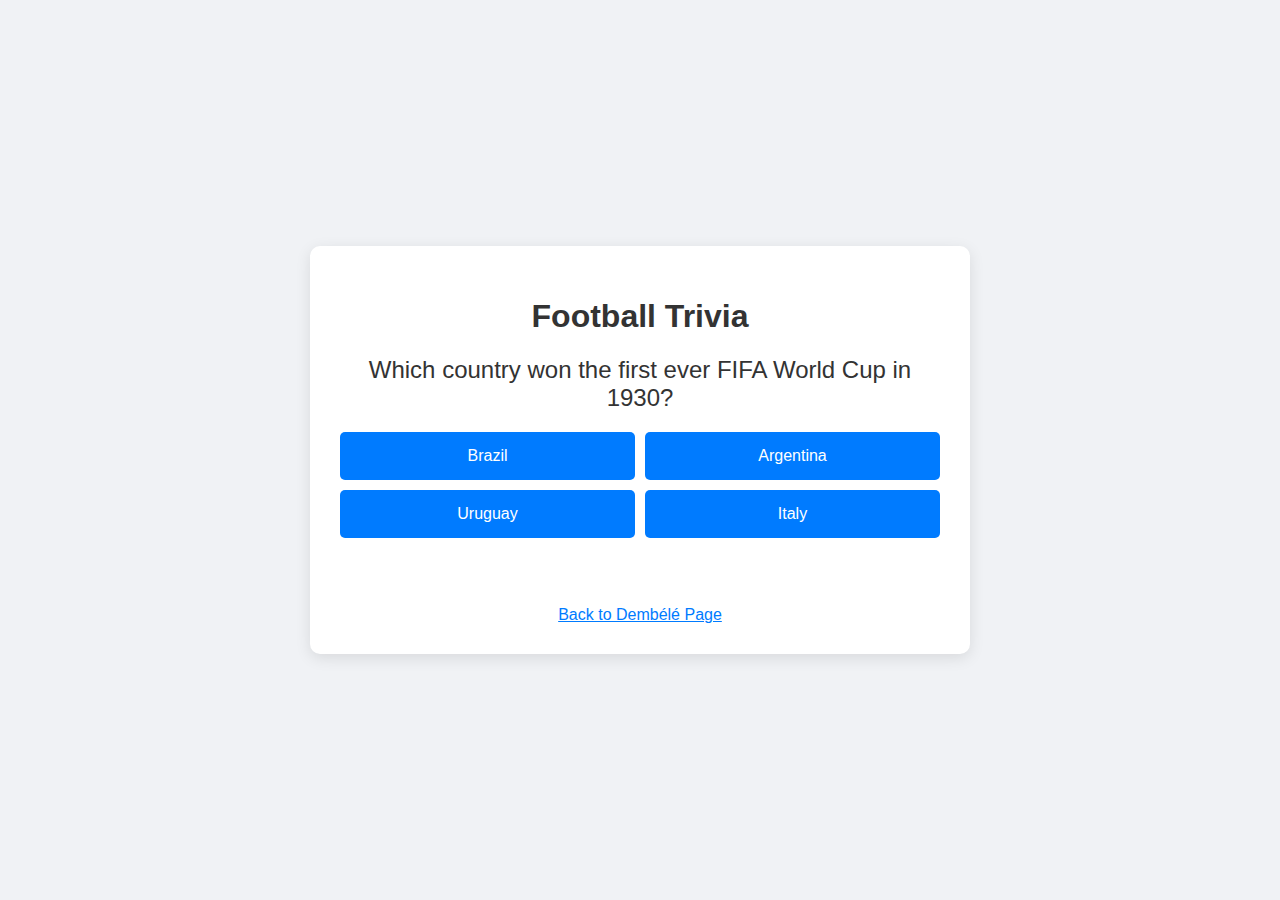
<file: app.html>
<!DOCTYPE html>
<html lang="en">
<head>
    <meta charset="UTF-8">
    <meta name="viewport" content="width=device-width, initial-scale=1.0">
    <title>Football Trivia!</title>
    <style>
        /* This is the CSS for the app */
        body {
            font-family: 'Segoe UI', Roboto, 'Helvetica Neue', Arial, sans-serif;
            background-color: #f0f2f5;
            color: #333;
            display: flex;
            justify-content: center;
            align-items: center;
            height: 100vh;
            margin: 0;
        }

        #game-container {
            background-color: white;
            padding: 30px;
            border-radius: 10px;
            box-shadow: 0 4px 15px rgba(0, 0, 0, 0.1);
            width: 90%;
            max-width: 600px;
            text-align: center;
        }

        #question-text {
            font-size: 1.5em;
            margin-bottom: 20px;
        }

        .btn-grid {
            display: grid;
            grid-template-columns: repeat(2, 1fr);
            gap: 10px;
            margin-bottom: 20px;
        }

        .btn {
            background-color: #007bff;
            color: white;
            border: none;
            padding: 15px;
            border-radius: 5px;
            font-size: 1em;
            cursor: pointer;
            transition: background-color 0.3s ease;
        }

        .btn:hover {
            background-color: #0056b3;
        }

        /* Styles for showing correct/incorrect answers */
        .btn.correct {
            background-color: #28a745;
        }

        .btn.wrong {
            background-color: #dc3545;
        }
        
        #feedback-text {
            font-size: 1.2em;
            font-weight: bold;
            min-height: 30px;
        }

        a {
            color: #007bff;
        }

    </style>
</head>
<body>

    <div id="game-container">
        <h1>Football Trivia</h1>
        <div id="question-text">Question goes here...</div>
        <div id="answer-buttons" class="btn-grid">
            </div>
        <div id="feedback-text"></div>
        <br>
        <a href="dembelePage.html">Back to Dembélé Page</a>
    </div>

    <script>
        const questionTextElement = document.getElementById('question-text');
        const answerButtonsElement = document.getElementById('answer-buttons');
        const feedbackTextElement = document.getElementById('feedback-text');

        let currentQuestionIndex = 0;
        let score = 0;

        const questions = [
            {
                question: "Which country won the first ever FIFA World Cup in 1930?",
                answers: [
                    { text: "Brazil", correct: false },
                    { text: "Argentina", correct: false },
                    { text: "Uruguay", correct: true },
                    { text: "Italy", correct: false }
                ]
            },
            {
                question: "Which player has won the most Ballon d'Or awards?",
                answers: [
                    { text: "Cristiano Ronaldo", correct: false },
                    { text: "Lionel Messi", correct: true },
                    { text: "Michel Platini", correct: false },
                    { text: "Johan Cruyff", correct: false }
                ]
            },
            {
                question: "Which club has won the most UEFA Champions League titles?",
                answers: [
                    { text: "AC Milan", correct: false },
                    { text: "Liverpool", correct: false },
                    { text: "Bayern Munich", correct: false },
                    { text: "Real Madrid", correct: true }
                ]
            },
            {
                question: "Ousmane Dembélé won the World Cup with France in which year?",
                answers: [
                    { text: "2014", correct: false },
                    { text: "2018", correct: true },
                    { text: "2022", correct: false },
                    { text: "2010", correct: false }
                ]
            }
        ];

        function startGame() {
            currentQuestionIndex = 0;
            score = 0;
            showQuestion(questions[currentQuestionIndex]);
        }

        function showQuestion(question) {
            questionTextElement.innerText = question.question;
            answerButtonsElement.innerHTML = ''; // Clear old buttons
            feedbackTextElement.innerText = '';

            question.answers.forEach(answer => {
                const button = document.createElement('button');
                button.innerText = answer.text;
                button.classList.add('btn');
                if (answer.correct) {
                    button.dataset.correct = answer.correct;
                }
                button.addEventListener('click', selectAnswer);
                answerButtonsElement.appendChild(button);
            });
        }

        function selectAnswer(e) {
            const selectedButton = e.target;
            const correct = selectedButton.dataset.correct === "true";

            // Show feedback
            if (correct) {
                feedbackTextElement.innerText = "Correct!";
                score++;
            } else {
                feedbackTextElement.innerText = "Wrong!";
            }

            // Highlight correct and wrong answers
            Array.from(answerButtonsElement.children).forEach(button => {
                if (button.dataset.correct === "true") {
                    button.classList.add('correct');
                } else {
                    button.classList.add('wrong');
                }
                button.disabled = true; // Disable buttons after answering
            });
            
            // Wait 2 seconds, then show next question or end game
            setTimeout(() => {
                currentQuestionIndex++;
                if (currentQuestionIndex < questions.length) {
                    showQuestion(questions[currentQuestionIndex]);
                } else {
                    endGame();
                }
            }, 2000);
        }

        function endGame() {
            questionTextElement.innerText = `Game Over!`;
            answerButtonsElement.innerHTML = '';
            feedbackTextElement.innerText = `You scored ${score} out of ${questions.length}!`;
        }


        // Start the game when the page loads
        startGame();
    </script>

</body>
</html>
</file>
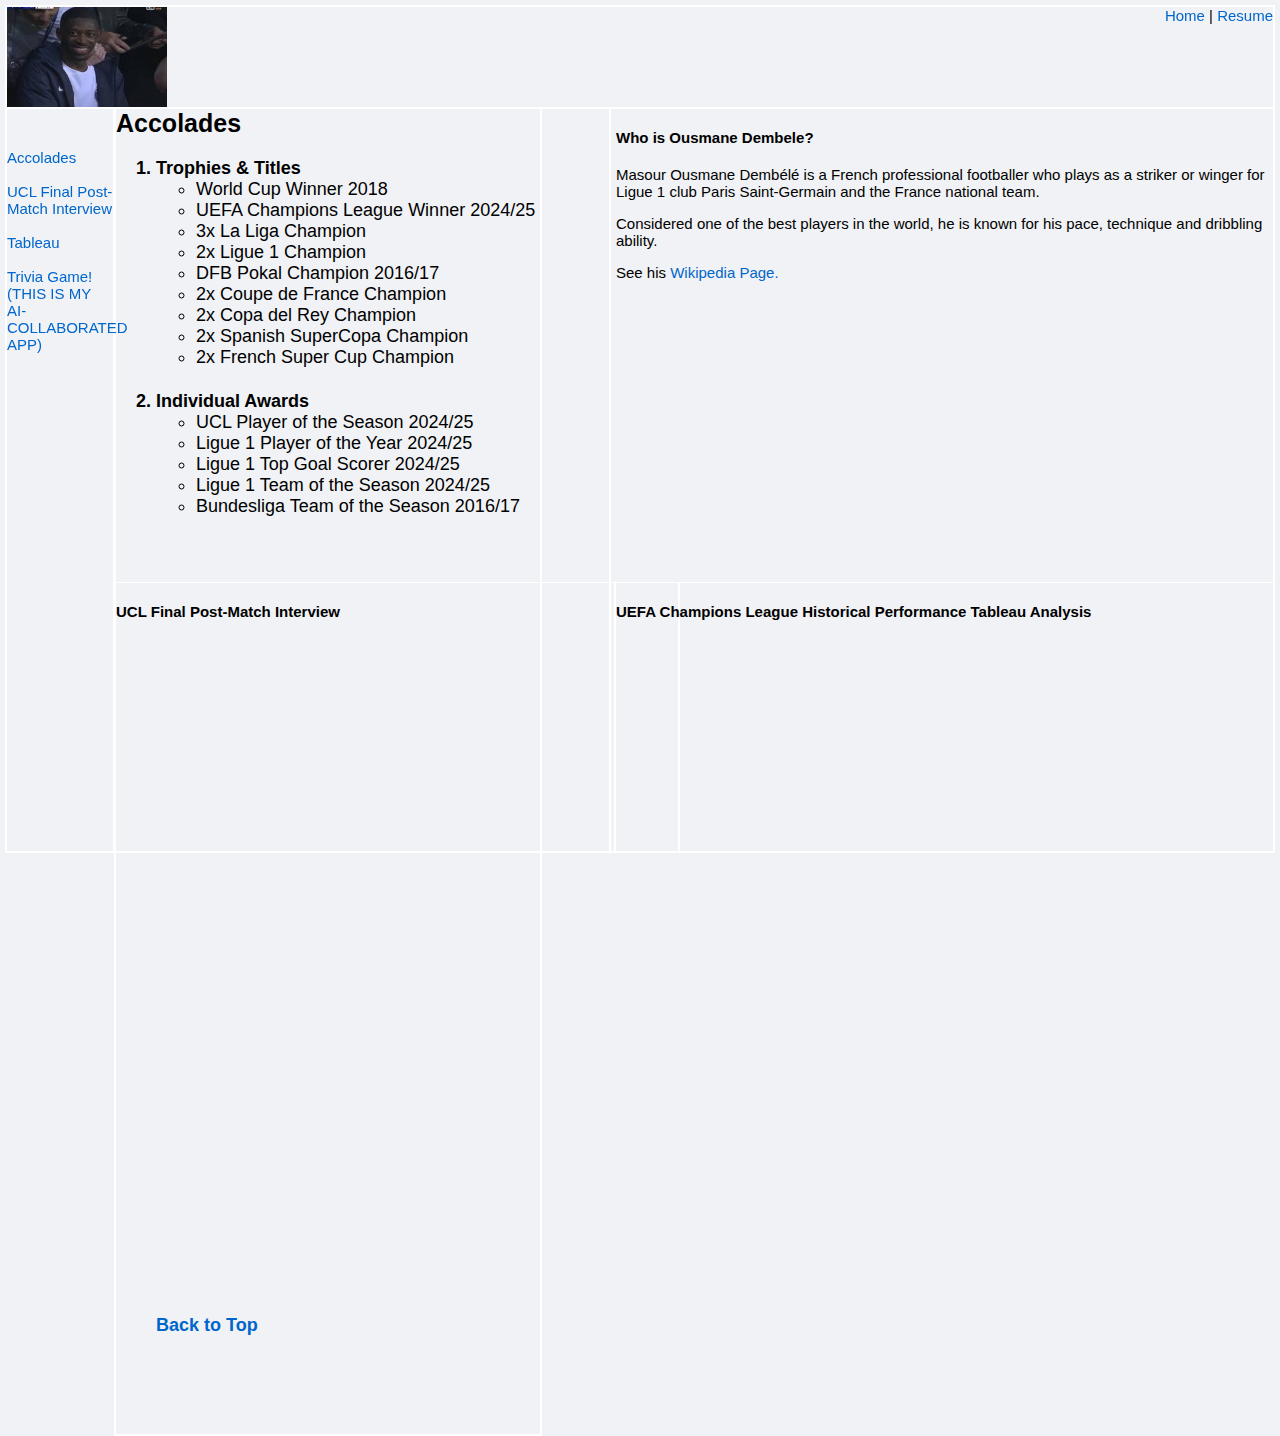
<file: dembelePage.html>
<!DOCTYPE html>
<html lang="en">
<head>
    <meta charset="UTF-8">
    <meta name="viewport" content="width=device-width, initial-scale=1.0">
    <title>Ousmane Ousmane Dembele</title>
    <link rel="stylesheet" href="styles/stylesheet.css">
    <link rel="stylesheet" href="styles/layoutstyles.css">

</head>
<body class="homebg">
    <div class="common header">
        <img src="html/images/dembele-smile.jpg" height="100" width="160" alt="Dembele after scoring against his former club">
    <span class="subheader">
        <a href="index.html" id="top">Home</a> |
        <a href="resume.html">Resume</a> 
    </span>

    </div>
    <div class="common leftmenu">
        <a href="#awa">Accolades</a>
        <br><br>
        <a href="#spe">UCL Final Post-Match Interview</a>
        <br><br>
        <a href="#tab">Tableau</a>
        <br><br>
        <a href="app.html">Trivia Game! (THIS IS MY AI-COLLABORATED APP)</a>
    </div>
    <div class="common mainbody">
        <span class="bold">Accolades</span>
        <ol>
            <li id="awa" class="resumelistheading">
                Trophies & Titles 
                <ul>
                    <li>World Cup Winner 2018</li>
                    <li>UEFA Champions League Winner 2024/25</li>
                    <li>3x La Liga Champion</li>
                    <li>2x Ligue 1 Champion</li>
                    <li>DFB Pokal Champion 2016/17</li>
                    <li>2x Coupe de France Champion</li>
                    <li>2x Copa del Rey Champion</li>
                    <li>2x Spanish SuperCopa Champion</li>
                    <li>2x French Super Cup Champion</li>
                </ul>
            </li>
            <br>
            <li  class="resumelistheading">
                Individual Awards 
                <ul>
                    <li>UCL Player of the Season 2024/25</li>
                    <li>Ligue 1 Player of the Year 2024/25</li>
                    <li>Ligue 1 Top Goal Scorer 2024/25</li>
                    <li>Ligue 1 Team of the Season 2024/25</li>
                    <li>Bundesliga Team of the Season 2016/17</li>
                </ul>
                <p>&nbsp;</p>
                <p>&nbsp;</p>
                <p>&nbsp;</p>
                <p>&nbsp;</p>
                <p>&nbsp;</p>
                <p>&nbsp;</p>
                <p>&nbsp;</p>
                <p>&nbsp;</p>
                <p>&nbsp;</p>
                <p>&nbsp;</p>
                <p>&nbsp;</p>
                <p>&nbsp;</p>
                <p>&nbsp;</p>
                <p>&nbsp;</p>
                <p>&nbsp;</p>
                <p>&nbsp;</p>
                <p>&nbsp;</p>
                <p>&nbsp;</p>
                <p>&nbsp;</p>
                <p>&nbsp;</p>
                <a href="#top">Back to Top</a>
                <p>&nbsp;</p>
                <p>&nbsp;</p>
            </li>
        </ol>
    </div>
    <div class="common toprightmenu">
        <h4>Who is Ousmane Dembele?</h4>
        <p>
            Masour Ousmane Dembélé is a French professional footballer who plays as a striker or winger for Ligue 1 club Paris Saint-Germain and the France national team. 
        </p>
        <p>
            Considered one of the best players in the world, he is known for his pace, technique and dribbling ability.
        </p>
        <p>
        See his <a href="https://en.wikipedia.org/wiki/Ousmane_Demb%C3%A9l%C3%A9" target="_blank" title="Ousmane Dembele Wikipedia Page">Wikipedia Page.</a>
        </p>
    </div>
    <div id="spe" class="common lowermainbody">
        <h4>UCL Final Post-Match Interview</h4>
        <iframe width="369.9" height="207.9" src="https://www.youtube.com/embed/Att15FGCc_s?si=XIo3AwBfMNulykBw" title="YouTube video player" frameborder="0" allow="accelerometer; autoplay; clipboard-write; encrypted-media; gyroscope; picture-in-picture; web-share" referrerpolicy="strict-origin-when-cross-origin" allowfullscreen></iframe>
    </div>
    
    <div id="tab" class="common bottomrightmenu">
        <h4>UEFA Champions League Historical Performance Tableau Analysis</h4>
    <div class='tableauPlaceholder' id='viz1749589301636' style='position: relative'><noscript><a href='https:&#47;&#47;www.tableau.com&#47;'><img alt='25 Years of Champions League ' src='https:&#47;&#47;public.tableau.com&#47;static&#47;images&#47;25&#47;25YearsofUEFAChampionsLeague&#47;25YearsofChampionsLeague&#47;1_rss.png' style='border: none' /></a></noscript><object class='tableauViz'  style='display:none;'><param name='host_url' value='https%3A%2F%2Fpublic.tableau.com%2F' /> <param name='embed_code_version' value='3' /> <param name='site_root' value='' /><param name='name' value='25YearsofUEFAChampionsLeague&#47;25YearsofChampionsLeague' /><param name='tabs' value='no' /><param name='toolbar' value='yes' /><param name='static_image' value='https:&#47;&#47;public.tableau.com&#47;static&#47;images&#47;25&#47;25YearsofUEFAChampionsLeague&#47;25YearsofChampionsLeague&#47;1.png' /> <param name='animate_transition' value='yes' /><param name='display_static_image' value='yes' /><param name='display_spinner' value='yes' /><param name='display_overlay' value='yes' /><param name='display_count' value='yes' /></object></div>                <script type='text/javascript'>                    var divElement = document.getElementById('viz1749589301636');                    var vizElement = divElement.getElementsByTagName('object')[0];                    vizElement.style.width='1200px';vizElement.style.height='1127px';                    var scriptElement = document.createElement('script');                    scriptElement.src = 'https://public.tableau.com/javascripts/api/viz_v1.js';vizElement.parentNode.insertBefore(scriptElement, vizElement);</script>
</div>
    
    

   
    
   
</body>
</html>
</file>
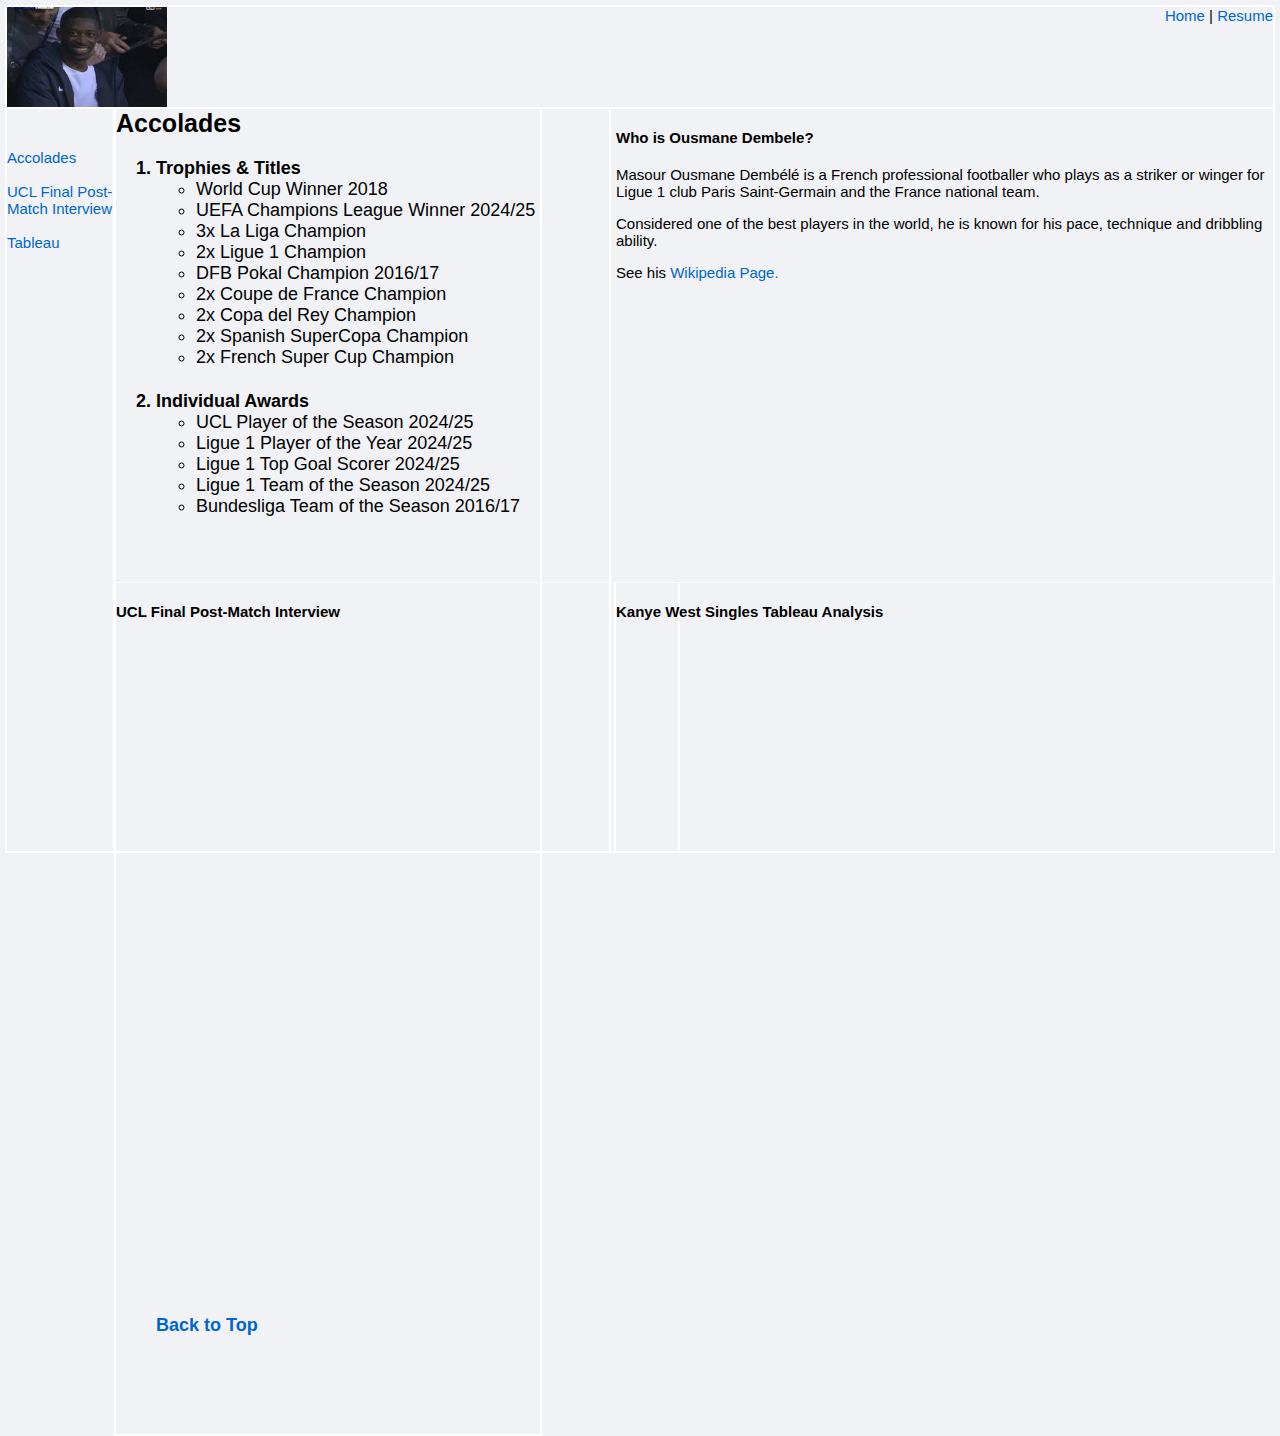
<file: html/dembelePage.html>
<!DOCTYPE html>
<html lang="en">
<head>
    <meta charset="UTF-8">
    <meta name="viewport" content="width=device-width, initial-scale=1.0">
    <title>Ousmane Ousmane Dembele</title>
    <link rel="stylesheet" href="../styles/stylesheet.css">
    <link rel="stylesheet" href="../styles/layoutstyles.css">

</head>
<body class="homebg">
    <div class="common header">
        <img src="../images/dembele-smile.jpg" height="100" width="160" alt="Dembele after scoring against his former club">
    <span class="subheader">
        <a href="index.html" id="top">Home</a> |
        <a href="resume.html">Resume</a> 
    </span>

    </div>
    <div class="common leftmenu">
        <a href="#awa">Accolades</a>
        <br><br>
        <a href="#spe">UCL Final Post-Match Interview</a>
        <br><br>
        <a href="#tab">Tableau</a><br>
    </div>
    <div class="common mainbody">
        <span class="bold">Accolades</span>
        <ol>
            <li id="awa" class="resumelistheading">
                Trophies & Titles 
                <ul>
                    <li>World Cup Winner 2018</li>
                    <li>UEFA Champions League Winner 2024/25</li>
                    <li>3x La Liga Champion</li>
                    <li>2x Ligue 1 Champion</li>
                    <li>DFB Pokal Champion 2016/17</li>
                    <li>2x Coupe de France Champion</li>
                    <li>2x Copa del Rey Champion</li>
                    <li>2x Spanish SuperCopa Champion</li>
                    <li>2x French Super Cup Champion</li>
                </ul>
            </li>
            <br>
            <li  class="resumelistheading">
                Individual Awards 
                <ul>
                    <li>UCL Player of the Season 2024/25</li>
                    <li>Ligue 1 Player of the Year 2024/25</li>
                    <li>Ligue 1 Top Goal Scorer 2024/25</li>
                    <li>Ligue 1 Team of the Season 2024/25</li>
                    <li>Bundesliga Team of the Season 2016/17</li>
                </ul>
                <p>&nbsp;</p>
                <p>&nbsp;</p>
                <p>&nbsp;</p>
                <p>&nbsp;</p>
                <p>&nbsp;</p>
                <p>&nbsp;</p>
                <p>&nbsp;</p>
                <p>&nbsp;</p>
                <p>&nbsp;</p>
                <p>&nbsp;</p>
                <p>&nbsp;</p>
                <p>&nbsp;</p>
                <p>&nbsp;</p>
                <p>&nbsp;</p>
                <p>&nbsp;</p>
                <p>&nbsp;</p>
                <p>&nbsp;</p>
                <p>&nbsp;</p>
                <p>&nbsp;</p>
                <p>&nbsp;</p>
                <a href="#top">Back to Top</a>
                <p>&nbsp;</p>
                <p>&nbsp;</p>
            </li>
        </ol>
    </div>
    <div class="common toprightmenu">
        <h4>Who is Ousmane Dembele?</h4>
        <p>
            Masour Ousmane Dembélé is a French professional footballer who plays as a striker or winger for Ligue 1 club Paris Saint-Germain and the France national team. 
        </p>
        <p>
            Considered one of the best players in the world, he is known for his pace, technique and dribbling ability.
        </p>
        <p>
        See his <a href="https://en.wikipedia.org/wiki/Ousmane_Demb%C3%A9l%C3%A9" target="_blank" title="Ousmane Dembele Wikipedia Page">Wikipedia Page.</a>
        </p>
    </div>
    <div id="spe" class="common lowermainbody">
        <h4>UCL Final Post-Match Interview</h4>
         <iframe width="475" height="250" src="https://www.youtube.com/watch?v=Att15FGCc_s&pp=ygUbZGVtYmVsZSB1Y2wgZmluYWwgaW50ZXJ2aWV3" title="YouTube video player" frameborder="0" allow="accelerometer; autoplay; clipboard-write; encrypted-media; gyroscope; picture-in-picture; web-share" allowfullscreen alt="Dembele's Post-Match Interview, UCL Final 2025"></iframe>
    </div>
    
    <div id="tab" class="common bottomrightmenu">
        <h4>Kanye West Singles Tableau Analysis</h4>
<div class='tableauPlaceholder' id='viz1702605117597' style='position: relative'><noscript><a href='#'>
    <img alt='Kanye West Singles Tableau Analysis ' src='https:&#47;&#47;public.tableau.com&#47;static&#47;images&#47;Ka&#47;KanyeWestSingles&#47;KanyeWestSingles&#47;1_rss.png' style='border: none' /></a></noscript><object class='tableauViz'  style='display:none;'><param name='host_url' value='https%3A%2F%2Fpublic.tableau.com%2F' /> <param name='embed_code_version' value='3' /> <param name='site_root' value='' /><param name='name' value='KanyeWestSingles&#47;KanyeWestSingles' /><param name='tabs' value='no' /><param name='toolbar' value='yes' /><param name='static_image' value='https:&#47;&#47;public.tableau.com&#47;static&#47;images&#47;Ka&#47;KanyeWestSingles&#47;KanyeWestSingles&#47;1.png' /> <param name='animate_transition' value='yes' /><param name='display_static_image' value='yes' /><param name='display_spinner' value='yes' /><param name='display_overlay' value='yes' /><param name='display_count' value='yes' /><param name='language' value='en-US' /></object></div>                <script type='text/javascript'>                var divElement = document.getElementById('viz1702605117597');                    var vizElement = divElement.getElementsByTagName('object')[0];                    vizElement.style.width='600px';vizElement.style.height='427px';                    var scriptElement = document.createElement('script');                    scriptElement.src = 'https://public.tableau.com/javascripts/api/viz_v1.js';                    vizElement.parentNode.insertBefore(scriptElement, vizElement);                </script>
    </div>
    
    

   
    
   
</body>
</html>
</file>
<file: styles/stylesheet.css>
body {
    font-size: 15px;
    color: black;
}
ol {
    font-family: sans-serif;
    font-size: 20px;
    color: black;
}
li {
    font-size: 18px;
    font-weight: normal;
}
a {
    color: #0066cc;
    text-decoration: none;}
/* We learned how to make comments in CSS and Html that won't affect the actual code */
a:hover{
    text-decoration: underline;}
a:visited{
    color: blue;}
.resumelistheading {
    font-weight: bold;
    font-style: normal;}
.underline {
    text-decoration: underline;}
.justify {
    text-align: justify;}
.homebg{
    background-color: #f0f2f5;}
.bold{
    font-size: 25px;
    font-weight: bold;
font-family: sans-serif;
color: black}
    .box1{border-width: 1px;
        border-style: solid;
        border-color: red;}
    .box2{
        padding: 5px;}
    .box3{
        margin: 50px;}
.italic {
    font-style: italic
}
</file>
<file: styles/layoutstyles.css>
body{
    background-color: #ffffff;
    font-family: Verdana, Geneva, Tahoma, sans-serif;

}
.common{
    border: 2px solid white;
    position: absolute;
}

.header{
    top: 5px;
    left: 5px;
    right: 5px;
    height: 100px;
    z-index: 2;
}

.leftmenu{
    top: 107px;
    left: 5px;
    width: 106px;
    bottom: 47px;
    z-index: 1;
    padding-top: 40px;
    border-right: solid white 1px #555555;
}

.mainbody{
    top: 107px;
    left: 114px;
    right: 600
    bottom: 47px;
    padding-right: 5px;
}

.lowermainbody{
    top: 582px;
    left: 114px;
    right: 600px;
    bottom: 47px;
    border-top: solid white 1px;
}
.toprightmenu{
    top: 107px;
    right: 5px;
    width: 657px;
    bottom: 47px;
    border-left: solid white 1px #555555;
    padding-left: 5px;
}
.bottomrightmenu{
    top: 582px;
    right:5px;
    width: 657px;
    bottom: 47px;
    border-left: solid white 1px #5555555;
    border-top: solid white 1px;
    
}

.footer{
    bottom: 5px;
    left: 5px;
    right: 5px;
    height: 25px;
    font-size: 8px;
    color: #999999;
    text-align: center;
    padding-top: 15px;
    position: fixed;
}

.subheader{
    float: right;
}
</file>
